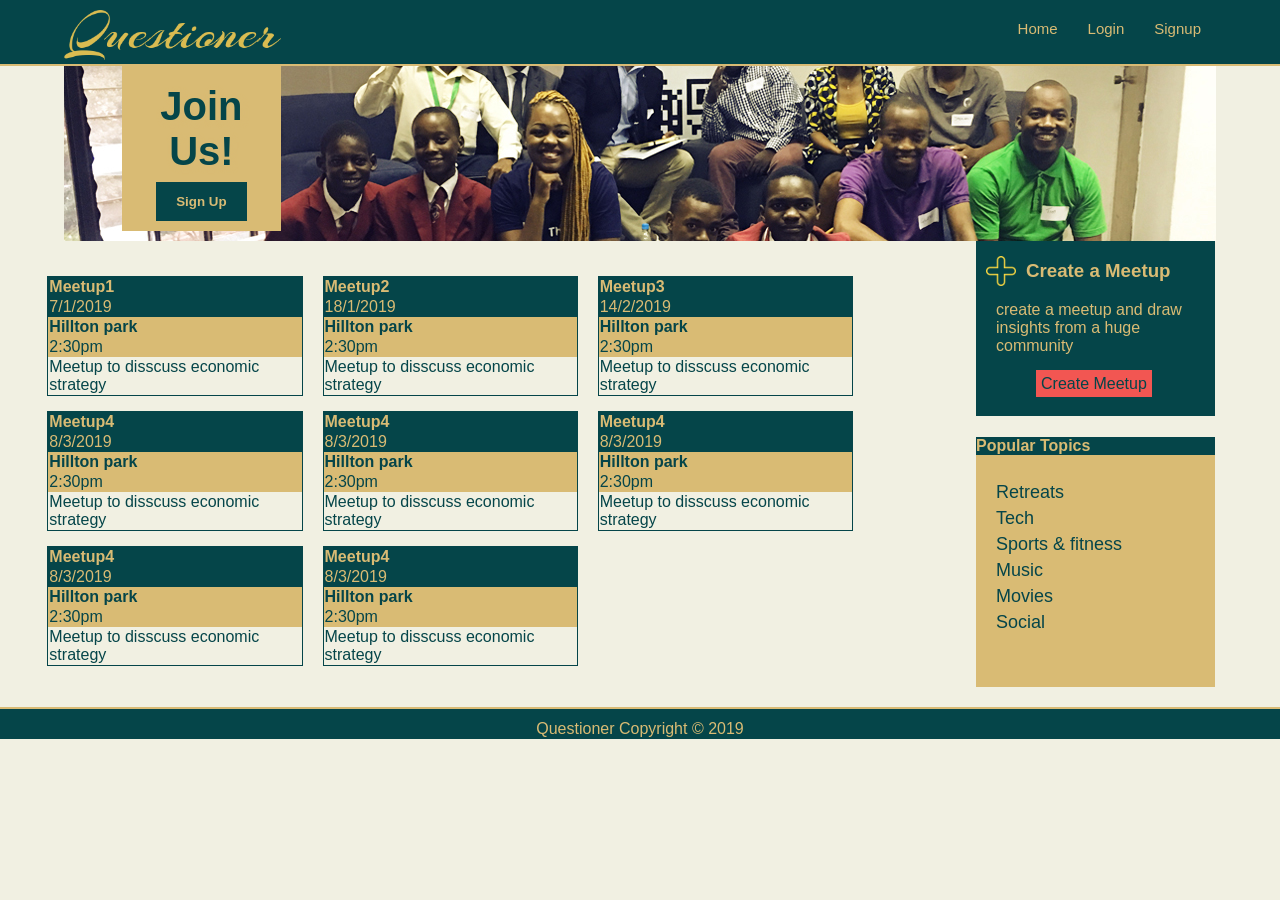
<file: UI/index.html>
<!DOCTYPE html>
<html>

<head>
    <meta charset="utf-8" />
    <meta http-equiv="X-UA-Compatible" content="IE=edge">
    <title>Home</title>
    <meta name="viewport" content="width=device-width, initial-scale=1">
    <link rel="stylesheet" type="text/css" media="screen" href="./css/main.css" />
    <script src="./jscript/main.js"></script>
</head>

<body>
    <header>
        <div class="container">
            <div id="logo">
                <img src="./img/logo.png">
            </div>
            <nav>
                <ul>
                    <li><a href="index.html">home</a></li>
                    <li><a href="login.html">login</a></li>
                    <li><a href="signup.html">signup</a></li>
                </ul>
            </nav>
        </div>
    </header>

    <section id="showcase">
        <div class="container">
            <div id="head_btn">
                <h1>Join Us!</h1>
                <form action="signup.html">
                    <button type="submit">Sign Up</button>
                </form>
            </div>
        </div>
    </section>

    <section id="meetup">
        <div class="container">
            <div id="meetup_view">
                <a href="questions.html">
                    <div class="cards">
                        <div class="mhead">
                            <h4>Meetup1</h4>
                            <p>7/1/2019</p>
                        </div>
                        <div class="venue_time">
                            <h4>Hillton park</h4>
                            <p>2:30pm</p>
                        </div>
                        <div class="description">
                            <p>Meetup to disscuss economic strategy</p>
                        </div>
                    </div>
                </a>
                <a href="questions.html">
                    <div class="cards">
                        <div class="mhead">
                            <h4>Meetup2</h4>
                            <p>18/1/2019</p>
                        </div>
                        <div class="venue_time">
                            <h4>Hillton park</h4>
                            <p>2:30pm</p>
                        </div>
                        <div class="description">
                            <p>Meetup to disscuss economic strategy</p>
                        </div>
                    </div>
                </a>
                <a href="questions.html">
                    <div class="cards">
                        <div class="mhead">
                            <h4>Meetup3</h4>
                            <p>14/2/2019</p>
                        </div>
                        <div class="venue_time">
                            <h4>Hillton park</h4>
                            <p>2:30pm</p>
                        </div>
                        <div class="description">
                            <p>Meetup to disscuss economic strategy</p>
                        </div>
                    </div>
                </a>
                <a href="questions.html">
                    <div class="cards">
                        <div class="mhead">
                            <h4>Meetup4</h4>
                            <p>8/3/2019</p>
                        </div>
                        <div class="venue_time">
                            <h4>Hillton park</h4>
                            <p>2:30pm</p>
                        </div>
                        <div class="description">
                            <p>Meetup to disscuss economic strategy</p>
                        </div>
                    </div>
                </a>
                <a href="questions.html">
                    <div class="cards">
                        <div class="mhead">
                            <h4>Meetup4</h4>
                            <p>8/3/2019</p>
                        </div>
                        <div class="venue_time">
                            <h4>Hillton park</h4>
                            <p>2:30pm</p>
                        </div>
                        <div class="description">
                            <p>Meetup to disscuss economic strategy</p>
                        </div>
                    </div>
                </a>
                <a href="questions.html">
                    <div class="cards">
                        <div class="mhead">
                            <h4>Meetup4</h4>
                            <p>8/3/2019</p>
                        </div>
                        <div class="venue_time">
                            <h4>Hillton park</h4>
                            <p>2:30pm</p>
                        </div>
                        <div class="description">
                            <p>Meetup to disscuss economic strategy</p>
                        </div>
                    </div>
                </a>
                <a href="questions.html">
                    <div class="cards">
                        <div class="mhead">
                            <h4>Meetup4</h4>
                            <p>8/3/2019</p>
                        </div>
                        <div class="venue_time">
                            <h4>Hillton park</h4>
                            <p>2:30pm</p>
                        </div>
                        <div class="description">
                            <p>Meetup to disscuss economic strategy</p>
                        </div>
                    </div>
                </a>
                <a href="questions.html">
                    <div class="cards">
                        <div class="mhead">
                            <h4>Meetup4</h4>
                            <p>8/3/2019</p>
                        </div>
                        <div class="venue_time">
                            <h4>Hillton park</h4>
                            <p>2:30pm</p>
                        </div>
                        <div class="description">
                            <p>Meetup to disscuss economic strategy</p>
                        </div>
                    </div>
                </a>
            </div>
        </div>
    </section>

    <section id="categories">
        <div class="container">
            <div id="addmeet">
                <img src="./img/add.png">
                <h3>Create a Meetup</h3>
                <p>create a meetup and draw insights from a huge community</p>
                <a href="admisignin.html">Create Meetup </a>
            </div>
            <div id="ctgry">
                <h4>Popular Topics</h4>
                <ul>
                    <li><a href="">Retreats</a></li>
                    <li><a href="">Tech</a></li>
                    <li><a href="">Sports & fitness</a></li>
                    <li><a href="">Music</a></li>
                    <li><a href="">Movies</a></li>
                    <li><a href="">Social</a></li>
                </ul>
            </div>
        </div>
    </section>

    <div id="footer">
        <div class="container">
            <p>Questioner Copyright &copy; 2019</p>
        </div>
    </div>

</body>

</html>
</file>
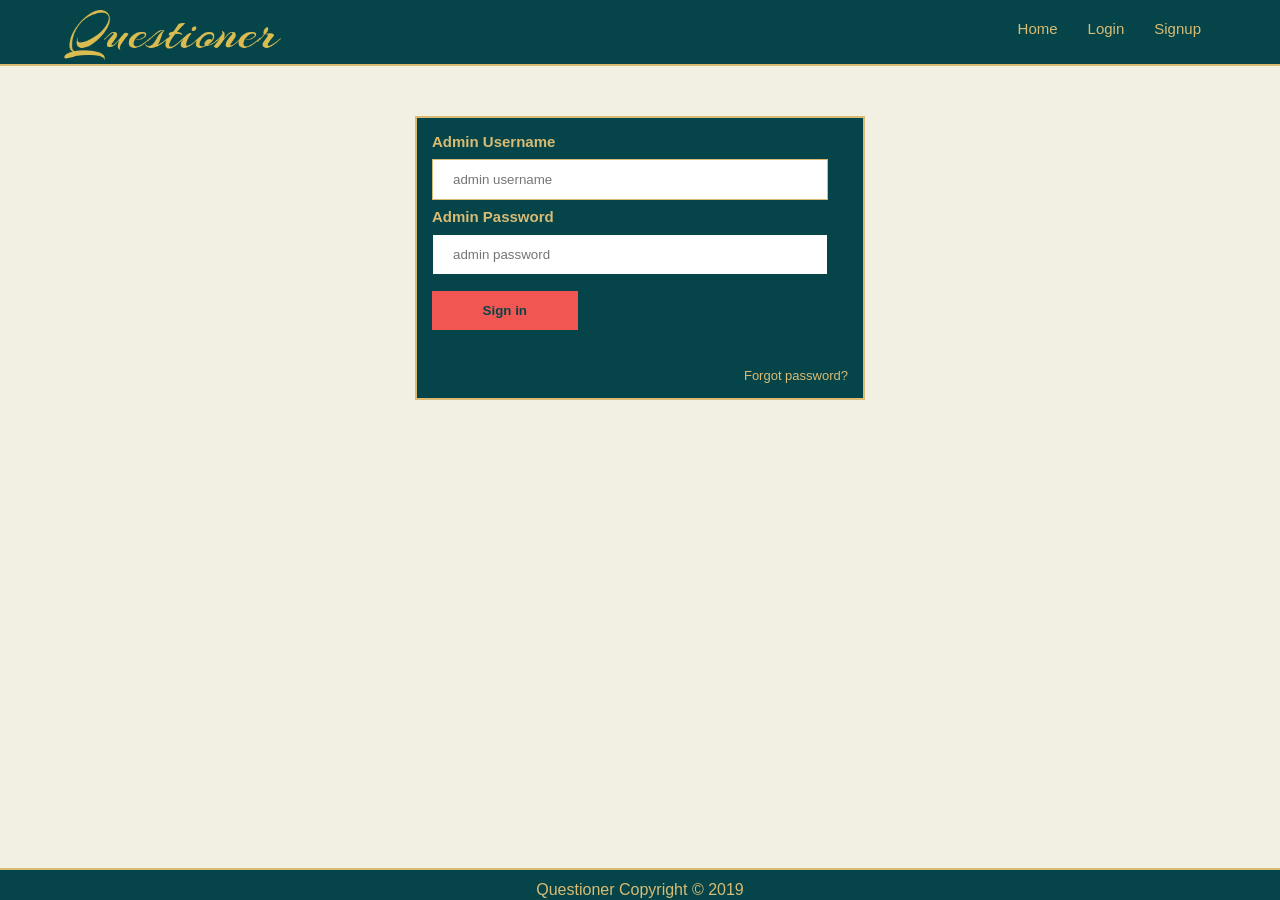
<file: UI/admisignin.html>
<!DOCTYPE html>
<html>

<head>
    <meta charset="utf-8" />
    <meta http-equiv="X-UA-Compatible" content="IE=edge">
    <title>Admin Sign in</title>
    <meta name="viewport" content="width=device-width, initial-scale=1">
    <link rel="stylesheet" type="text/css" media="screen" href="./css/main.css" />
    <script src="./jscript/main.js"></script>
</head>

<body>
    <header>
        <div class="container">
            <div id="logo">
                <img src="./img/logo.png">
            </div>
            <nav>
                <ul>
                    <li><a href="index.html">home</a></li>
                    <li><a href="login.html">login</a></li>
                    <li><a href="signup.html">signup</a></li>
                </ul>
            </nav>
        </div>
    </header>

    <section id="form-admin">
        <div class="container">
            <form>
                <label for="aname"><b>Admin Username</b></label>
                <input type="text" name="aname" placeholder="admin username">
                <label for="apswd"><b>Admin Password</b></label>
                <input type="password" name="apswd" placeholder="admin password">
                <button type="submit">Sign in</button>
                <div class="af_links">
                    <div id="forgot_pswd">
                        <a href="">Forgot password?</a>
                    </div>
                </div>
            </form>
        </div>
    </section>

    <footer>
        <div class="container">
            <p>Questioner Copyright &copy; 2019</p>
        </div>
    </footer>

</body>

</html>
</file>
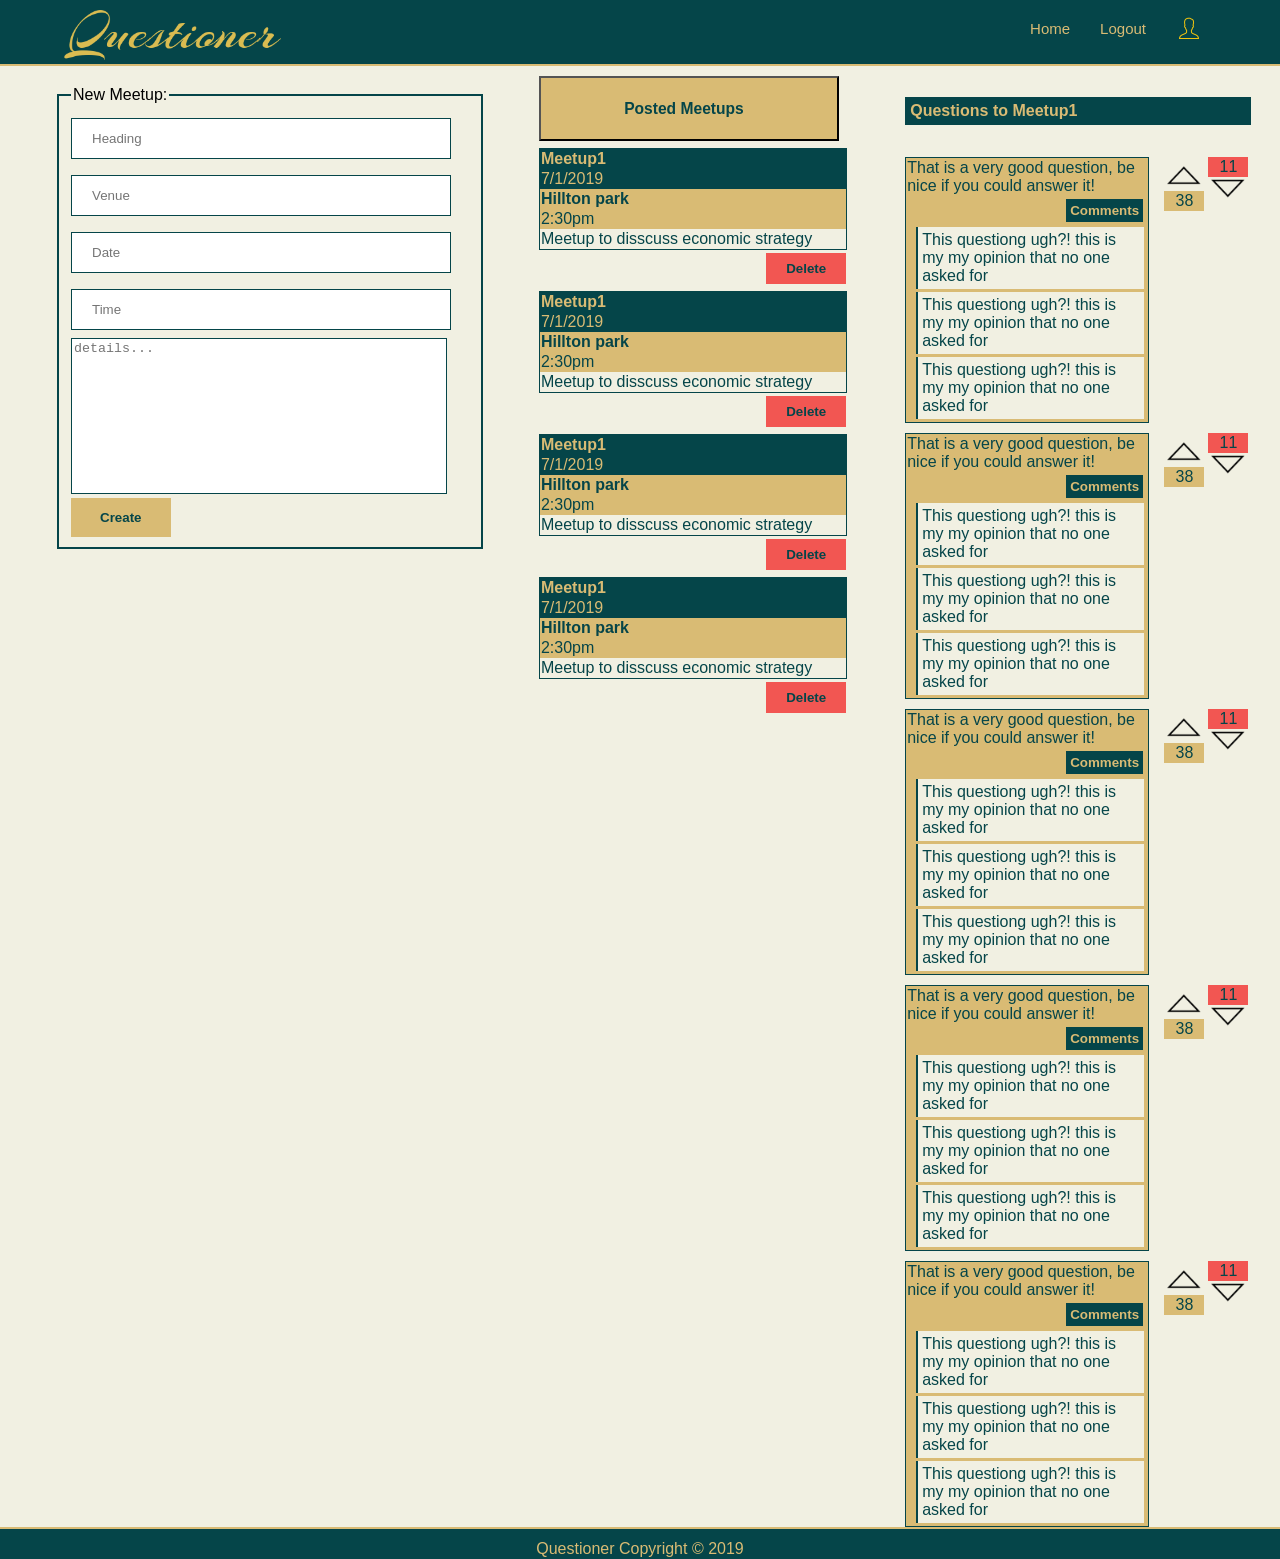
<file: UI/dashboard.html>
<!DOCTYPE html>
<html>

<head>
    <meta charset="utf-8" />
    <meta http-equiv="X-UA-Compatible" content="IE=edge">
    <title>Admin Page</title>
    <meta name="viewport" content="width=device-width, initial-scale=1">
    <link rel="stylesheet" type="text/css" media="screen" href="./css/main.css" />
    <script src="./jscript/main.js"></script>
</head>

<body>
    <header>
        <div class="container">
            <div id="logo">
                <img src="./img/logo.png">
            </div>
            <nav>
                <ul>
                    <li><a href="index.html">home</a></li>
                    <li><a href="login.html">logout</a></li>
                    <li><img src="./img/profile.png"></li>
                </ul>
            </nav>
        </div>
    </header>

    <section id="create">
        <div class="container">
            
            <form>
                <fieldset>
                    <legend>New Meetup:</legend>
                    <input type="text" name="heading" placeholder="Heading">
                    <input type="text" name="venue" placeholder="Venue">
                    <input type="text" name="date" placeholder="Date">
                    <input type="text" name="time" placeholder="Time">
                    <textarea placeholder="details..."></textarea>
                    <input type="button" value="Create">
                </fieldset>
            </form>
            
        </div>
    </section>
    <section id="Posted_Meetups">
        <div class="container">
            <div id="pmeet">
               <button onclick="pmeetup()"><h3>Posted Meetups</h3></button>
                    <div id="meets">
                    <div class="acards">
                            <div class="amhead">
                                <h4>Meetup1</h4>
                                <p>7/1/2019</p>
                            </div>
                            <div class="avenue_time">
                                <h4>Hillton park</h4>
                                <p>2:30pm</p>
                            </div>
                            <div class="adescription">
                                <p>Meetup to disscuss economic strategy</p>
                            </div>
                    </div>
                
                <input type="button" value="Delete">
                
                    <div class="acards">
                        <div class="amhead">
                            <h4>Meetup1</h4>
                            <p>7/1/2019</p>
                        </div>
                        <div class="avenue_time">
                            <h4>Hillton park</h4>
                            <p>2:30pm</p>
                        </div>
                        <div class="adescription">
                            <p>Meetup to disscuss economic strategy</p>
                        </div>
                    </div>
                
                <input type="button" value="Delete">
                
                    <div class="acards">
                        <div class="amhead">
                            <h4>Meetup1</h4>
                            <p>7/1/2019</p>
                        </div>
                        <div class="avenue_time">
                            <h4>Hillton park</h4>
                            <p>2:30pm</p>
                        </div>
                        <div class="adescription">
                            <p>Meetup to disscuss economic strategy</p>
                        </div>
                    </div>
                
                <input type="button" value="Delete">
                
                    <div class="acards">
                        <div class="amhead">
                            <h4>Meetup1</h4>
                            <p>7/1/2019</p>
                        </div>
                        <div class="avenue_time">
                            <h4>Hillton park</h4>
                            <p>2:30pm</p>
                        </div>
                        <div class="adescription">
                            <p>Meetup to disscuss economic strategy</p>
                        </div>
                    </div>
                
                <input type="button" value="Delete">
            </div>
        </div>
    </section>
    <section id="Posted_Q">
        <div class="container">
            <div id="pq">
                <h4>Questions to Meetup1</h4>
                <div class="qcards">
                    <p>That is a very good question, be nice if you could answer it!</p>
                    <div>
                        <form>
                            <input type="button" onclick="aquest()" value="Comments">
                        </form>
                        <div id="acomment-box">
                            <div id="comments">
                                <p>This questiong ugh?! this is my my opinion that no one asked for</p>
                                <p>This questiong ugh?! this is my my opinion that no one asked for</p>
                                <p>This questiong ugh?! this is my my opinion that no one asked for</p>
                            </div>
                        </div>
                    </div>
                </div>
                <div class="del">
                    <div class=votesup>
                        <img src="./img/up.png">
                        <p>38</p>
                    </div>
                    <div class=votesdown>
                        <p>11</p>
                        <img src="./img/down.png">
                    </div>
                </div>
                <div class="qcards">
                    <p>That is a very good question, be nice if you could answer it!</p>
                    <div>
                        <form>
                            <input type="button" onclick="aquest2()" value="Comments">
                        </form>
                        <div id="acomment-box2">
                            <div id="comments">
                                <p>This questiong ugh?! this is my my opinion that no one asked for</p>
                                <p>This questiong ugh?! this is my my opinion that no one asked for</p>
                                <p>This questiong ugh?! this is my my opinion that no one asked for</p>
                            </div>
                        </div>
                    </div>
                </div>
                <div class="del">
                    <div class=votesup>
                        <img src="./img/up.png">
                        <p>38</p>
                    </div>
                    <div class=votesdown>
                        <p>11</p>
                        <img src="./img/down.png">
                    </div>
                </div>
                <div class="qcards">
                    <p>That is a very good question, be nice if you could answer it!</p>
                    <div>
                        <form>
                            <input type="button" onclick="aquest3()" value="Comments">
                        </form>
                        <div id="acomment-box3">
                            <div id="comments">
                                <p>This questiong ugh?! this is my my opinion that no one asked for</p>
                                <p>This questiong ugh?! this is my my opinion that no one asked for</p>
                                <p>This questiong ugh?! this is my my opinion that no one asked for</p>
                            </div>
                        </div>
                    </div>
                </div>
                <div class="del">
                    <div class=votesup>
                        <img src="./img/up.png">
                        <p>38</p>
                    </div>
                    <div class=votesdown>
                        <p>11</p>
                        <img src="./img/down.png">
                    </div>
                </div>
                <div class="qcards">
                    <p>That is a very good question, be nice if you could answer it!</p>
                    <div>
                        <form>
                            <input type="button" onclick="aquest4()" value="Comments">
                        </form>
                        <div id="acomment-box4">
                            <div id="comments">
                                <p>This questiong ugh?! this is my my opinion that no one asked for</p>
                                <p>This questiong ugh?! this is my my opinion that no one asked for</p>
                                <p>This questiong ugh?! this is my my opinion that no one asked for</p>
                            </div>
                        </div>
                    </div>
                </div>
                <div class="del">
                    <div class=votesup>
                        <img src="./img/up.png">
                        <p>38</p>
                    </div>
                    <div class=votesdown>
                        <p>11</p>
                        <img src="./img/down.png">
                    </div>
                </div>
                <div class="qcards">
                    <p>That is a very good question, be nice if you could answer it!</p>
                    <div>
                        <form>
                            <input type="button" onclick="aquest5()" value="Comments">
                        </form>
                        <div id="acomment-box5">
                            <div id="comments">
                                <p>This questiong ugh?! this is my my opinion that no one asked for</p>
                                <p>This questiong ugh?! this is my my opinion that no one asked for</p>
                                <p>This questiong ugh?! this is my my opinion that no one asked for</p>
                            </div>
                        </div>
                    </div>
                </div>
                <div class="del">
                    <div class=votesup>
                        <img src="./img/up.png">
                        <p>38</p>
                    </div>
                    <div class=votesdown>
                        <p>11</p>
                        <img src="./img/down.png">
                    </div>
                </div>
            </div>
        </div>
    </section>

    <div id="footer">
        <div class="container">
            <p>Questioner Copyright &copy; 2019</p>
        </div>
    </div>

</body>

</html>
</file>
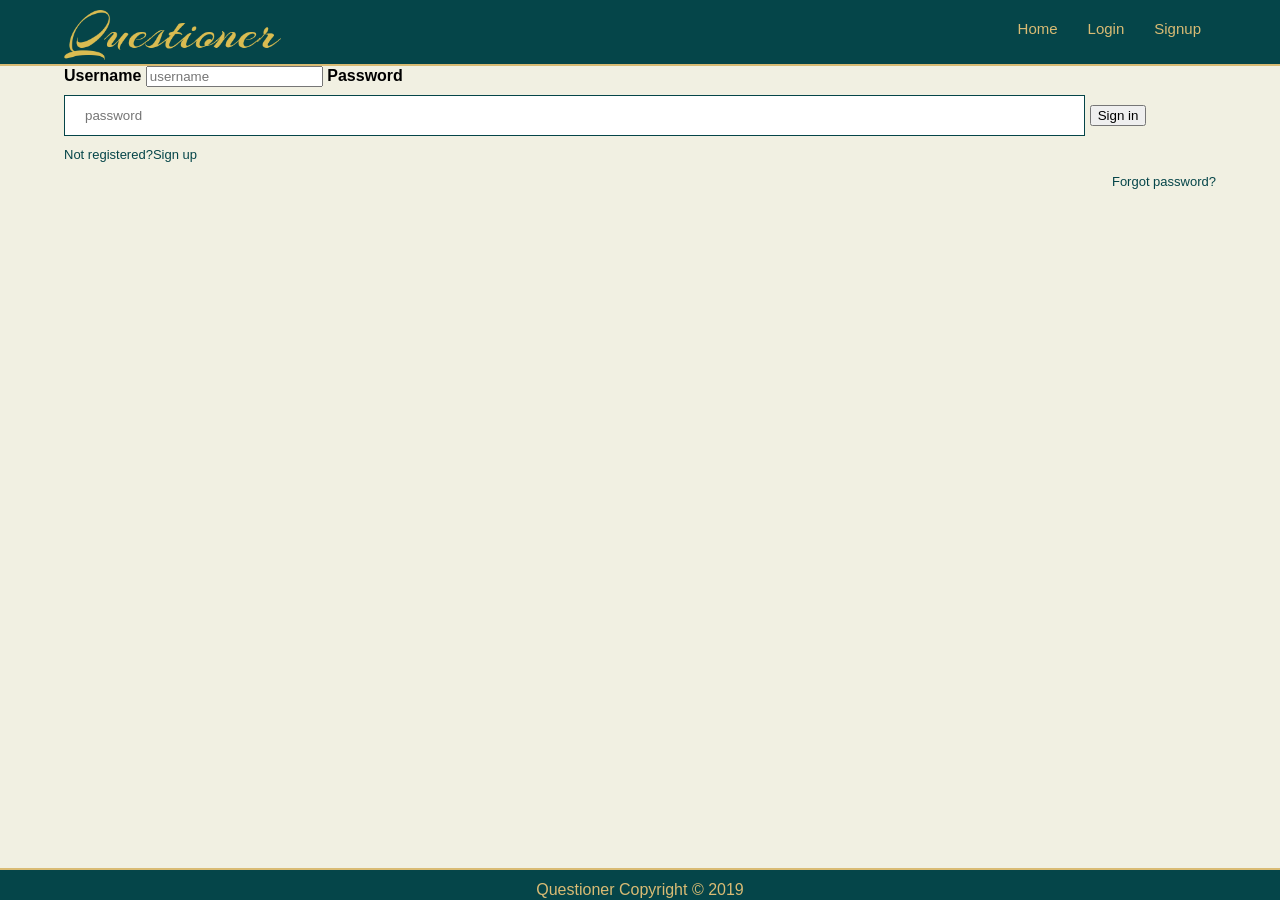
<file: UI/login.html>
<!DOCTYPE html>
<html>
<head>
    <meta charset="utf-8" />
    <meta http-equiv="X-UA-Compatible" content="IE=edge">
    <title>Sign in</title>
    <meta name="viewport" content="width=device-width, initial-scale=1">
    <link rel="stylesheet" type="text/css" media="screen" href="./css/main.css" />
    <script src="./jscript/main.js"></script>
</head>
<body>
    <header>
        <div class="container">
            <div id ="logo">
                <img src="./img/logo.png">
            </div>
            <nav>
                <ul>
                    <li><a href="index.html">home</a></li>
                    <li><a href="login.html">login</a></li>
                    <li><a href="signup.html">signup</a></li>
                </ul>
            </nav>
        </div>
    </header>

    <section id="login_form">
        <div class="container">
            <form>
                <label for="uname"><b>Username</b></label>
                <input type="text" name="uname" placeholder="username">
                <label for="pswd"><b>Password</b></label>
                <input type="password" name="pswd" placeholder="password">
                <button type="submit">Sign in</button>
                <div class="f_links">
                    <div id="not_registered">
                    <a href="signup.html">Not registered?Sign up</a>
                    </div>
                    <div id="forgot_pswd">
                    <a href="">Forgot password?</a>
                    </div>
                </div>
            </form>
        </div>
    </section>

    <footer>
        <div class="container">
        <p>Questioner Copyright &copy; 2019</p>
        </div>
    </footer>
    
</body>
</html>
</file>
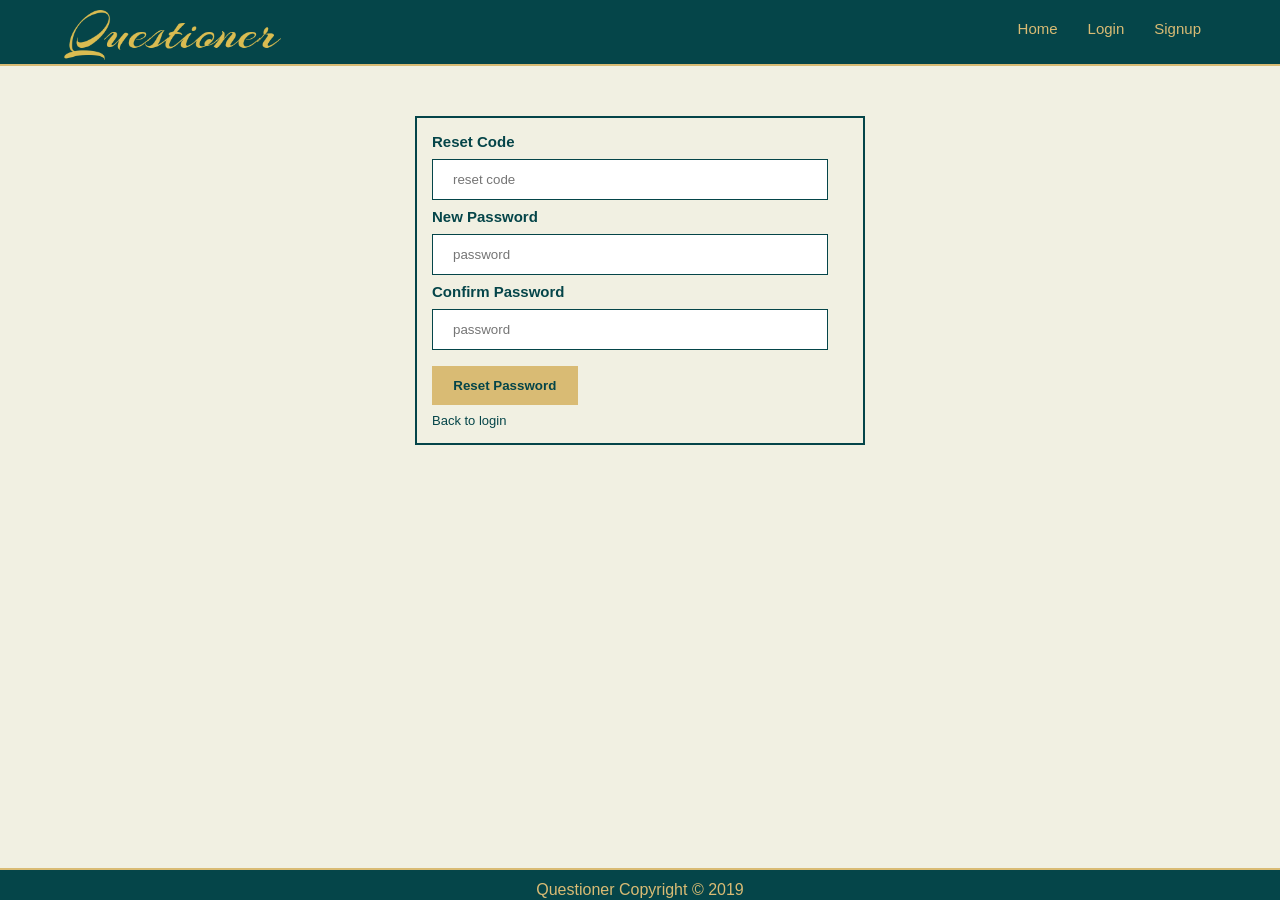
<file: UI/newpassword.html>
<!DOCTYPE html>
<html>

<head>
    <meta charset="utf-8" />
    <meta http-equiv="X-UA-Compatible" content="IE=edge">
    <title>New Password</title>
    <meta name="viewport" content="width=device-width, initial-scale=1">
    <link rel="stylesheet" type="text/css" media="screen" href="./css/main.css" />
    <script src="./jscript/main.js"></script>
</head>

<body>
    <header>
        <div class="container">
            <div id="logo">
                <img src="./img/logo.png">
            </div>
            <nav>
                <ul>
                    <li><a href="index.html">home</a></li>
                    <li><a href="login.html">login</a></li>
                    <li><a href="signup.html">signup</a></li>
                </ul>
            </nav>
        </div>
    </header>

    <section id="form">
        <div class="container">
            <form>
                <label for="rcode"><b>Reset Code</b></label>
                <input type="password" name="rcode" placeholder="reset code">
                <label for="npswd"><b>New Password</b></label>
                <input type="password" name="npswd" placeholder="password">
                <label for="rpswd"><b>Confirm Password</b></label>
                <input type="password" name="rpswd" placeholder="password">
                <button type="submit">Reset Password</button>
                <div class="f_links">
                    <div id="back to login">
                        <a href="login.html">Back to login</a>
                    </div>
                </div>
            </form>
        </div>
    </section>

    <footer>
        <div class="container">
            <p>Questioner Copyright &copy; 2019</p>
        </div>
    </footer>

</body>

</html>
</file>
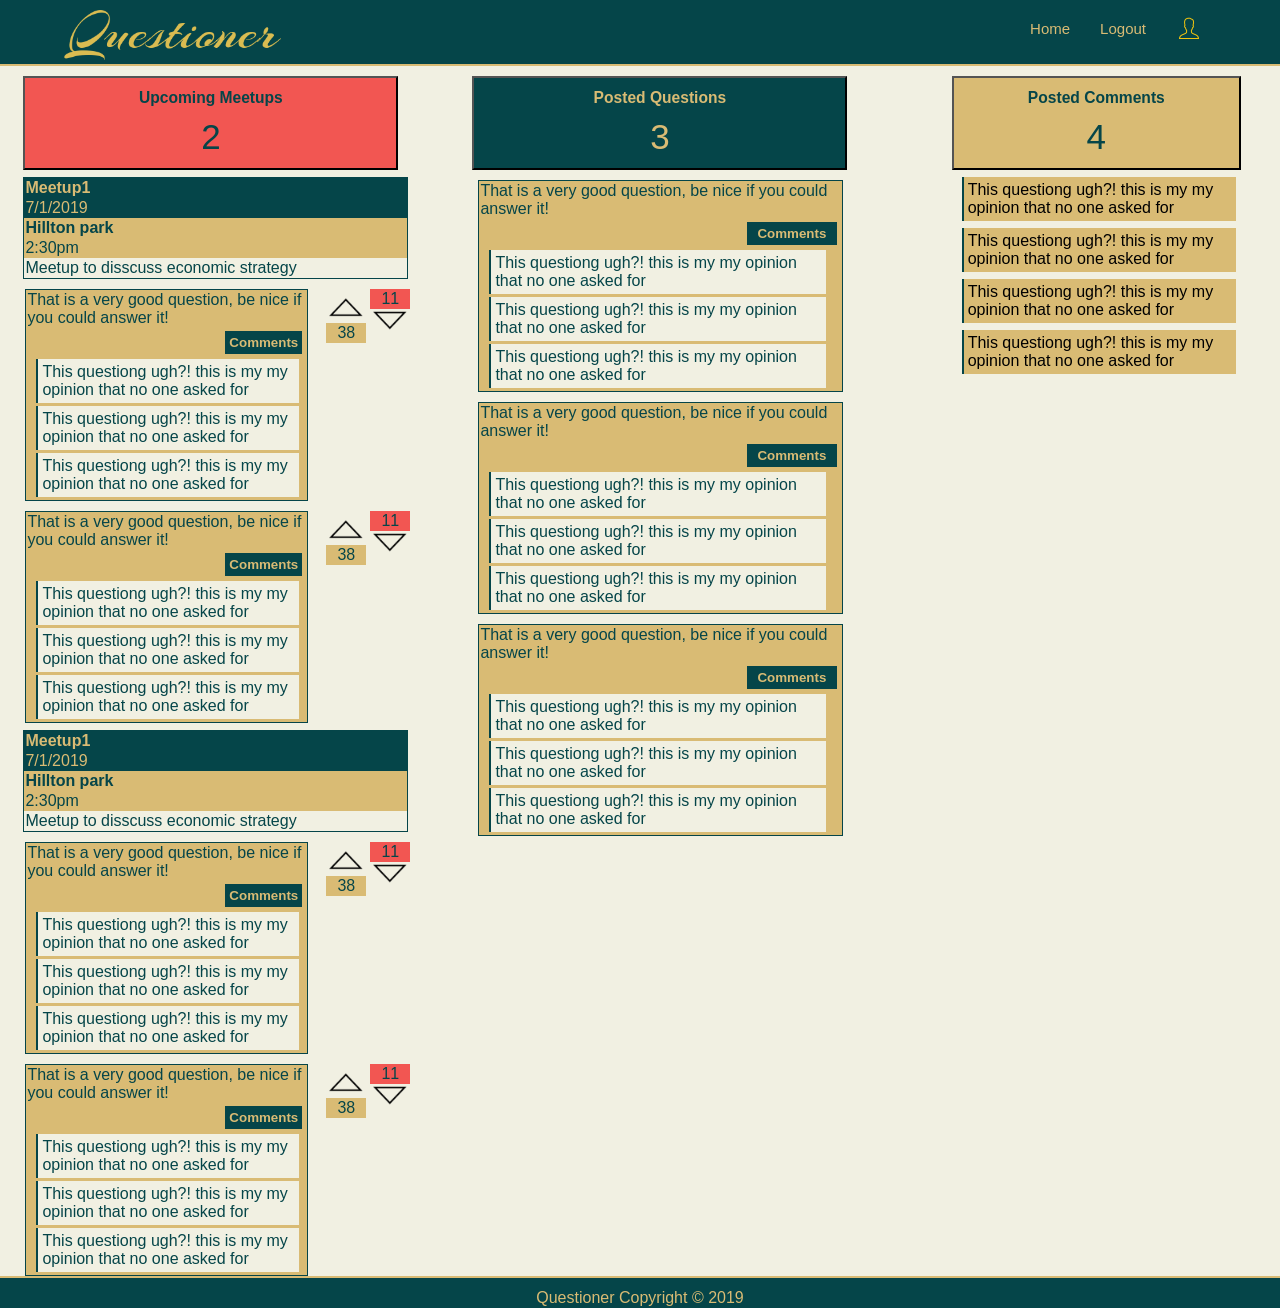
<file: UI/profile.html>
<!DOCTYPE html>
<html>

<head>
    <meta charset="utf-8" />
    <meta http-equiv="X-UA-Compatible" content="IE=edge">
    <title>Profile</title>
    <meta name="viewport" content="width=device-width, initial-scale=1">
    <link rel="stylesheet" type="text/css" media="screen" href="./css/main.css" />
    <script src="./jscript/main.js"></script>
</head>

<body>
    <header>
        <div class="container">
            <div id="logo">
                <img src="./img/logo.png">
            </div>
            <nav>
                <ul>
                    <li><a href="index.html">home</a></li>
                    <li><a href="login.html">logout</a></li>
                    <li><img src="./img/profile.png"></li>
                </ul>
            </nav>
        </div>
    </header>
    
    <section id="Upcoming_Meetups">
        <div class="container">
            <div id="umeet">
                <button type="button" onclick="upcoming()"><h3>Upcoming Meetups</h3><span>2</span></button>
                <div id="upcoming">
                    <a href="questions.html" >
                        <div class="acards">
                            <div class="amhead">
                                <h4>Meetup1</h4>
                                <p>7/1/2019</p>
                            </div>
                            <div class="avenue_time">
                                <h4>Hillton park</h4>
                                <p>2:30pm</p>
                            </div>
                            <div class="adescription">
                                <p>Meetup to disscuss economic strategy</p>
                            </div>
                        </div>
                    </a>
                    <div id="feed">
                        <div class="qcards">
                            <p>That is a very good question, be nice if you could answer it!</p>
                            <div>
                                <form>
                                    <input type="button" onclick="upmeet()" value="Comments">
                                </form>
                                <div id="ucomment-box">
                                    <div id="comments">
                                        <p>This questiong ugh?! this is my my opinion that no one asked for</p>
                                        <p>This questiong ugh?! this is my my opinion that no one asked for</p>
                                        <p>This questiong ugh?! this is my my opinion that no one asked for</p>
                                    </div>
                                </div>
                            </div>
                        </div>
                        <div class="del">
                            <div class=votesup>
                                <img src="./img/up.png">
                                <p>38</p>
                            </div>
                            <div class=votesdown>
                                <p>11</p>
                                <img src="./img/down.png">
                            </div>
                        </div>
                        <div class="qcards">
                            <p>That is a very good question, be nice if you could answer it!</p>
                            <div>
                                <form>
                                    <input type="button" onclick="upmeet2()" value="Comments">
                                </form>
                                <div id="ucomment-box2">
                                    <div id="comments">
                                        <p>This questiong ugh?! this is my my opinion that no one asked for</p>
                                        <p>This questiong ugh?! this is my my opinion that no one asked for</p>
                                        <p>This questiong ugh?! this is my my opinion that no one asked for</p>
                                    </div>
                                </div>
                            </div>
                        </div>
                        <div class="del">
                            <div class=votesup>
                                <img src="./img/up.png">
                                <p>38</p>
                            </div>
                            <div class=votesdown>
                                <p>11</p>
                                <img src="./img/down.png">
                            </div>
                        </div>
                    </div>
                    <a href="questions.html">
                        <div class="acards">
                            <div class="amhead">
                                <h4>Meetup1</h4>
                                <p>7/1/2019</p>
                            </div>
                            <div class="avenue_time">
                                <h4>Hillton park</h4>
                                <p>2:30pm</p>
                            </div>
                            <div class="adescription">
                                <p>Meetup to disscuss economic strategy</p>
                            </div>
                        </div>
                    </a>
                    <div id="feed">
                        <div class="qcards">
                            <p>That is a very good question, be nice if you could answer it!</p>
                            <div>
                                <form>
                                    <input type="button" onclick="upmeet3()" value="Comments">
                                </form>
                                <div id="ucomment-box3">
                                    <div id="comments">
                                        <p>This questiong ugh?! this is my my opinion that no one asked for</p>
                                        <p>This questiong ugh?! this is my my opinion that no one asked for</p>
                                        <p>This questiong ugh?! this is my my opinion that no one asked for</p>
                                    </div>
                                </div>
                            </div>
                        </div>
                        <div class="del">
                            <div class=votesup>
                                <img src="./img/up.png">
                                <p>38</p>
                            </div>
                            <div class=votesdown>
                                <p>11</p>
                                <img src="./img/down.png">
                            </div>
                        </div>
                        <div class="qcards">
                            <p>That is a very good question, be nice if you could answer it!</p>
                            <div>
                                <form>
                                    <input type="button" onclick="upmeet4()" value="Comments">
                                </form>
                                <div id="ucomment-box4">
                                    <div id="comments">
                                        <p>This questiong ugh?! this is my my opinion that no one asked for</p>
                                        <p>This questiong ugh?! this is my my opinion that no one asked for</p>
                                        <p>This questiong ugh?! this is my my opinion that no one asked for</p>
                                    </div>
                                </div>
                            </div>
                        </div>
                        <div class="del">
                            <div class=votesup>
                                <img src="./img/up.png">
                                <p>38</p>
                            </div>
                            <div class=votesdown>
                                <p>11</p>
                                <img src="./img/down.png">
                            </div>
                        </div>
                    </div>
                </div>
            </div>
        </div>
    </section>

    <section id="Posted_Questions">
        <div class="container">
            <div id="qpost">
                <button type="button" onclick="post_questions()">
                    <h3>Posted Questions</h3><span>3</span>
                </button>
                <div id="postyq">
                    
                        <div class="qcards">
                            <p>That is a very good question, be nice if you could answer it!</p>
                            <div>
                                <form>
                                    <input type="button" onclick="qposted()" value="Comments">
                                </form>
                                <div id="qpcomment-box">
                                    <div id="comments">
                                        <p>This questiong ugh?! this is my my opinion that no one asked for</p>
                                        <p>This questiong ugh?! this is my my opinion that no one asked for</p>
                                        <p>This questiong ugh?! this is my my opinion that no one asked for</p>
                                    </div>
                                </div>
                            </div>
                        </div>
                        <div class="qcards">
                            <p>That is a very good question, be nice if you could answer it!</p>
                            <div>
                                <form>
                                    <input type="button" onclick="qposted2()" value="Comments">
                                </form>
                                <div id="qpcomment-box2">
                                    <div id="comments">
                                        <p>This questiong ugh?! this is my my opinion that no one asked for</p>
                                        <p>This questiong ugh?! this is my my opinion that no one asked for</p>
                                        <p>This questiong ugh?! this is my my opinion that no one asked for</p>
                                    </div>
                                </div>
                            </div>
                        </div>
                    
                    
                        <div class="qcards">
                            <p>That is a very good question, be nice if you could answer it!</p>
                            <div>
                                <form>
                                    <input type="button" onclick="qposted3()" value="Comments">
                                </form>
                                <div id="qpcomment-box3">
                                    <div id="comments">
                                        <p>This questiong ugh?! this is my my opinion that no one asked for</p>
                                        <p>This questiong ugh?! this is my my opinion that no one asked for</p>
                                        <p>This questiong ugh?! this is my my opinion that no one asked for</p>
                                    </div>
                                </div>
                            </div>
                        </div>
                    
                </div>
            </div>
        </div>
    </section>

    <section id="Posted_Comments">
        <div class="container">
            <div id="cpost">
                <button type="button" onclick="comments()">
                    <h3>Posted Comments</h3><span>4</span>
                </button>
                <div id="postyc">
                    <div id="comments">
                        <p>This questiong ugh?! this is my my opinion that no one asked for</p>
                        <p>This questiong ugh?! this is my my opinion that no one asked for</p>
                        <p>This questiong ugh?! this is my my opinion that no one asked for</p>
                        <p>This questiong ugh?! this is my my opinion that no one asked for</p>
                    </div>
                </div>
            </div>
        </div>
    </section>


    <div id="footer">
        <div class="container">
            <p>Questioner Copyright &copy; 2019</p>
        </div>
    </div>

</body>

</html>
</file>
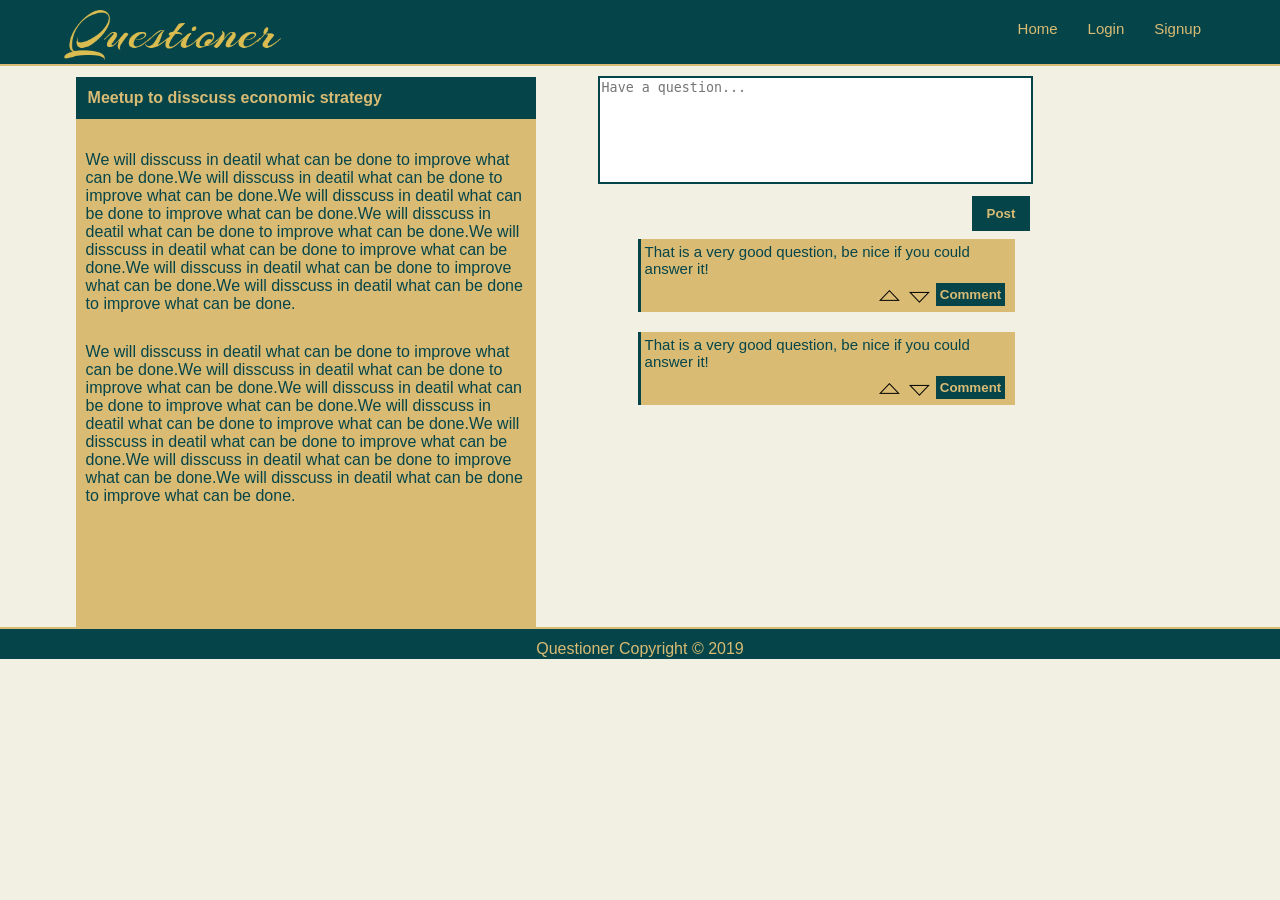
<file: UI/questions.html>
<!DOCTYPE html>
<html>

<head>
    <meta charset="utf-8" />
    <meta http-equiv="X-UA-Compatible" content="IE=edge">
    <title>Questions</title>
    <meta name="viewport" content="width=device-width, initial-scale=1">
    <link rel="stylesheet" type="text/css" media="screen" href="./css/main.css" />
    <script src="./jscript/main.js"></script>
</head>

<body>
    <header>
        <div class="container">
            <div id="logo">
                <img src="./img/logo.png">
            </div>
            <nav>
                <ul>
                    <li><a href="index.html">home</a></li>
                    <li><a href="login.html">login</a></li>
                    <li><a href="signup.html">signup</a></li>
                </ul>
            </nav>
        </div>
    </header>

    <section id="question">
        <div class="container">
            <div class="deatails">
                <h4>Meetup to disscuss economic strategy</h4>
                <p>We will disscuss in deatil what can be done to improve what can be done.We will disscuss in deatil what can be done to improve what can be done.We will disscuss in deatil what can be done to improve what can be done.We will disscuss in deatil what can be done to improve what can be done.We will disscuss in deatil what can be done to improve what can be done.We will disscuss in deatil what can be done to improve what can be done.We will disscuss in deatil what can be done to improve what can be done.</p>
                <p>We will disscuss in deatil what can be done to improve what can be done.We will disscuss in deatil what can be done
                    to improve what can be done.We will disscuss in deatil what can be done to improve what can be done.We will
                    disscuss in deatil what can be done to improve what can be done.We will disscuss in deatil what can be done to
                    improve what can be done.We will disscuss in deatil what can be done to improve what can be done.We will disscuss
                    in deatil what can be done to improve what can be done.</p>
            </div>
        </div>
    </section>
    <section id="post_questions">
        <div class="container">
            <div class="post_q">
                <form>
                    <textarea placeholder= "Have a question..." ></textarea>
                    <button type="submit">Post</button>
                </form>
            </div>
            <div class="posted">
                <p>That is a very good question, be nice if you could answer it!</p>
                <div>
                    <form>
                        <input type="image" id="up" src="./img/up.png">
                        <input type="image" id="down" src="./img/down.png">
                        <input type="button" onclick="quest()" value="Comment">
                    </form>
                    <div id="comment-box">
                        <textarea  placeholder="comment..."></textarea>
                        <input type="button" value="Post">
                        <div id="comments">
                            <p>This questiong ugh?! this is my my opinion that no one asked for</p>
                            <p>This questiong ugh?! this is my my opinion that no one asked for</p>
                            <p>This questiong ugh?! this is my my opinion that no one asked for</p>
                        </div>
                    </div>
                </div>
            </div>
            <div class="posted">
                <p>That is a very good question, be nice if you could answer it!</p>
                <div>
                    <form>
                        <input type="image" src="./img/up.png">
                        <input type="image" src="./img/down.png">
                        <input type="button" onclick="quest2()" value="Comment">
                    </form>
                    <div id="comment-box2">
                        <textarea placeholder="comment..."></textarea>
                        <input type="button" value="Post">
                        <div id="comments">
                            <p>This questiong ugh?! this is my my opinion that no one asked for</p>
                            <p>This questiong ugh?! this is my my opinion that no one asked for</p>
                            <p>This questiong ugh?! this is my my opinion that no one asked for</p>
                        </div>
                    </div>
                </div>
            </div>
        </div>
    </section>

    <div id="footer">
        <div class="container">
            <p>Questioner Copyright &copy; 2019</p>
        </div>
    </div>

</body>

</html>
</file>
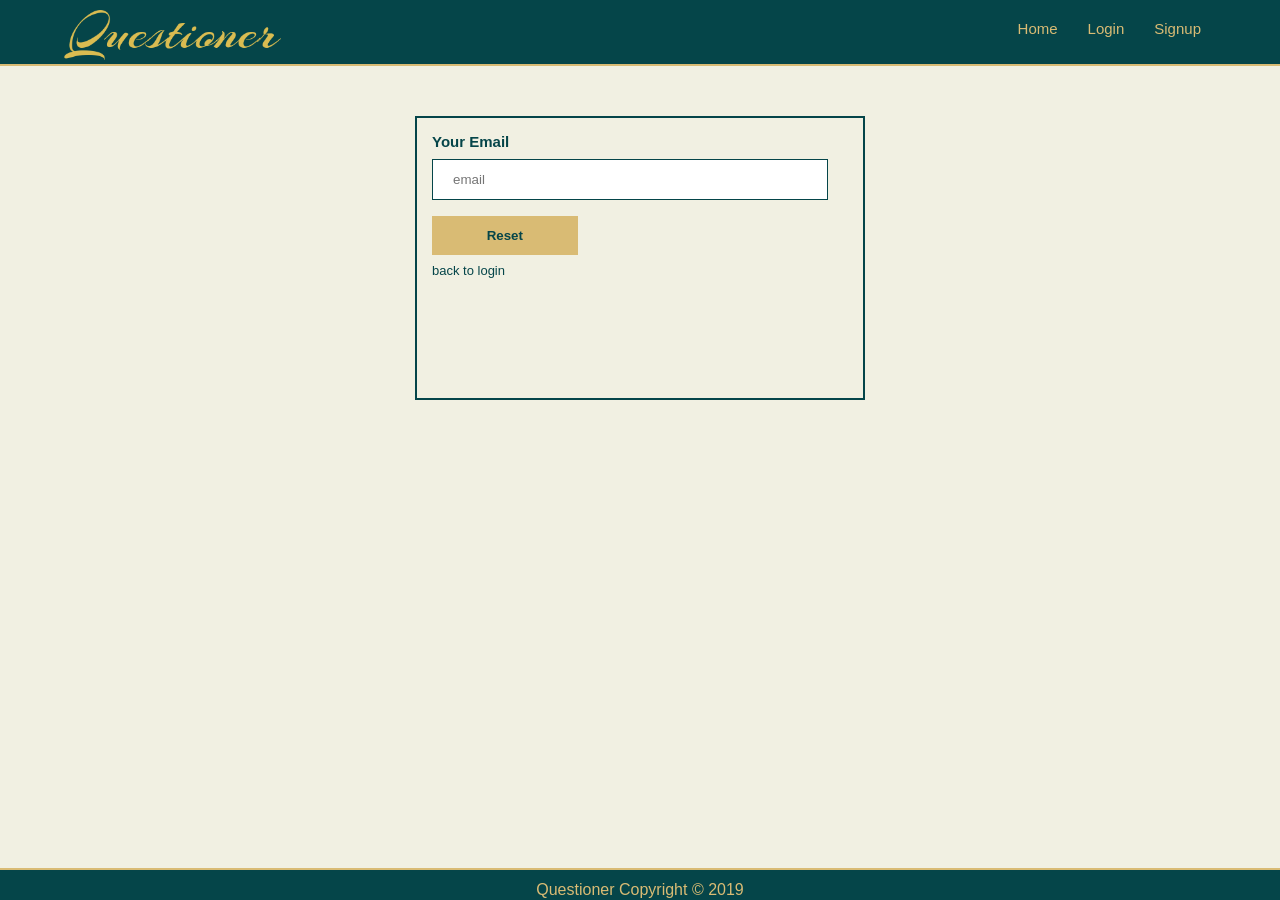
<file: UI/reset.html>
<!DOCTYPE html>
<html>

<head>
    <meta charset="utf-8" />
    <meta http-equiv="X-UA-Compatible" content="IE=edge">
    <title>Reset Password</title>
    <meta name="viewport" content="width=device-width, initial-scale=1">
    <link rel="stylesheet" type="text/css" media="screen" href="./css/main.css" />
    <script src="./jscript/main.js"></script>
</head>

<body>
    <header>
        <div class="container">
            <div id="logo">
                <img src="./img/logo.png">
            </div>
            <nav>
                <ul>
                    <li><a href="index.html">home</a></li>
                    <li><a href="login.html">login</a></li>
                    <li><a href="signup.html">signup</a></li>
                </ul>
            </nav>
        </div>
    </header>

    <section id="form">
        <div class="container">
            <form action="newpassword.html">
                <label for="remail"><b>Your Email</b></label>
                <input type="email" name="remail" placeholder="email">
                <button type="submit">Reset</button>
                <div class="f_links">
                    <div id="back to login">
                        <a href="login.html">back to login</a>
                    </div>
                </div>
            </form>
        </div>
    </section>

    <footer>
        <div class="container">
            <p>Questioner Copyright &copy; 2019</p>
        </div>
    </footer>

</body>

</html>
</file>
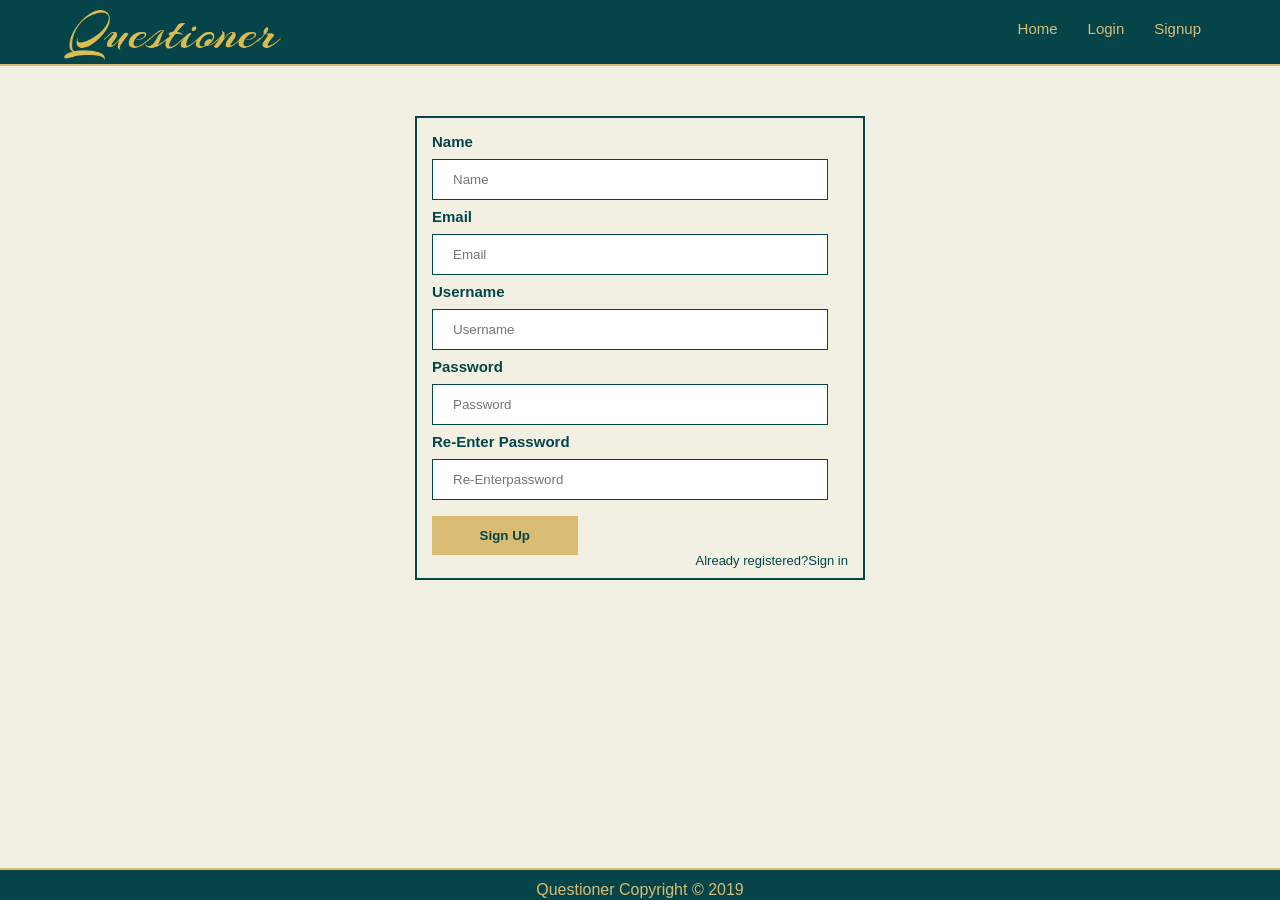
<file: UI/signup.html>
<!DOCTYPE html>
<html>

<head>
    <meta charset="utf-8" />
    <meta http-equiv="X-UA-Compatible" content="IE=edge">
    <title>Sign Up</title>
    <meta name="viewport" content="width=device-width, initial-scale=1">
    <link rel="stylesheet" type="text/css" media="screen" href="./css/main.css" />
    <script src="./jscript/main.js"></script>
</head>

<body>
    <header>
        <div class="container">
            <div id="logo">
                <img src="./img/logo.png">
            </div>
            <nav>
                <ul>
                    <li><a href="index.html">home</a></li>
                    <li><a href="login.html">login</a></li>
                    <li><a href="signup.html">signup</a></li>
                </ul>
            </nav>
        </div>
    </header>

    <section id="form">
        <div class="container">
            <form>
                <label for="name"><b>Name</b></label>
                <input type="text" name="name" placeholder="Name">
                <label for="email"><b>Email</b></label>
                <input type="email" name="email" placeholder="Email">
                <label for="uname"><b>Username</b></label>
                <input type="text" name="uname" placeholder="Username">
                <label for="pswd"><b>Password</b></label>
                <input type="password" name="pswd" placeholder="Password">
                <label for="rpswd"><b>Re-Enter Password</b></label>
                <input type="password" name="rpswd" placeholder="Re-Enterpassword">
                <button type="submit">Sign Up</button>
                <div class="f_links">
                    <div id="already_registered">
                        <a href="login.html">Already registered?Sign in</a>
                    </div>
                </div>
            </form>
        </div>
    </section>

    <footer>
        <div class="container">
            <p>Questioner Copyright &copy; 2019</p>
        </div>
    </footer>

</body>

</html>
</file>
<file: UI/css/main.css>
body{
    font-family: Arial, Helvetica, sans-serif;
    padding:0;
    margin: 0;
    background-color: #F1F0E2;
}

.container{
    width: 90%;
    margin:auto;
    overflow: hidden;
}

ul{
    padding: 0;
    margin: 0;
}

header{
    background-color: #054549;
    color:#D9BB74;
    padding-top:10px;
    min-height: 50px;
    border-bottom:2px solid#D9BB74;
}

footer{
    background-color: #054549;
    text-align:center;
    color:#D9BB74;
    width: 100%;
    position: fixed;
    bottom: 0;
    padding-top:10px;
    margin-top:10px;
    border-top:2px solid#D9BB74;
}
#footer{
    clear: both;
    background-color: #054549;
    text-align:center;
    color:#D9BB74;
    width: 100%;
    height: 10px;
    padding-top:10px;
    padding-bottom:10px;
    border-top:2px solid#D9BB74;
}


header a {
    color: #D9BB74;
    text-decoration: none;
    text-transform: capitalize;
    font-size: 15px;
}

header a:hover {
    color: #F25652;
}

header li{
    float: left;
    display: inline;
    padding: 0 15px 0 15px; 
}

header #logo{
    float: left;
}

header #logo img{
    margin:0;
    height:50px;

}

header nav {
    float: right;
    margin-top:10px;
}
header nav img{
    height:25px;
    margin-top: -4px;
}

#form{
    min-height:400px;
    max-width: 500px;
    margin:auto;
    margin-top:50px;
}
#create{
    min-height:400px;
    max-width: 500px;
    margin-left:20px;
    margin-top:10px;
    float: left;
}
#Posted_Meetups{
    min-height:400px;
    max-width: 28%;
    margin-left:1px;
    margin-top:10px;
    float: left;
}
#Upcoming_Meetups{
    min-height:400px;
    width: 35%;
    margin-left:1px;
    margin-top:10px;
    float: left;
}
#Posted_Questions{
    min-height:400px;
    width: 35%;
    margin-left:1px;
    margin-top:10px;
    float: left;
}
#Posted_Comments{
    min-height:400px;
    width: 27%;
    margin-left:1px;
    margin-top:10px;
    float: right;
}
#Posted_Q{
    min-height:400px;
    max-width: 30%;
    margin-right:10px;
    margin-top:10px;
    float: right;
}
#pmeet,#umeet,#qpost{
    width: 99%;
    min-height:300px;
    margin-top: 20px;
    display: inline;
}
#pq h4{
    color: #D9BB74;
    background-color: #054549;
    padding:5px;
}
#pmeet h3{
    color: #054549;
    padding:5px;
    width: 93%;
}
#umeet button{
    background: #F25652;
    min-width: 93%;
}
#pmeet button{
    background: #D9BB74;
    min-width: 93%;
}
#qpost button{
    background: #054549;
    min-width: 93%;
}
#cpost button{
    background: #D9BB74;
    min-width: 93%;
}
#umeet h3,span{
    color: #054549;
    padding:10px;
    margin: 0;
    display: block;
    text-align: center;
}
#qpost h3,span{
    color: #D9BB74;
    padding:10px;
    margin: 0;
    display: block;
    text-align: center;
}
#cpost h3,span{
    color: #054549;
    padding:10px;
    margin: 0;
    display: block;
    text-align: center;
}
#umeet span{
    color: #054549;
    font-size: 35px;
    padding-top: 0;
}
#qpost span{
    color: #D9BB74;
    font-size: 35px;
    padding-top: 0;
}
#cpost span{
    font-size: 35px;
    padding-top: 0;
}
#feed{
    margin-left: 2px;
}
#postyq .qcards{
    margin-left: 6px;
    width:90%;
}
#postyc #comments p{
    border-left: 2px solid #054549;
    background-color: #D9BB74;
    padding: 4px;
    margin-left: 10px;
    margin-top: 7px;
    margin-bottom: 7px;
    width: 85%;
}
#pmeet input[type=button]{
    min-width: 25%;
    display: inline;
    background-color:#F25652;
    color:#054549;
    font-weight: bold;
    padding: 8px 8px;
    margin-right: 15px;
    margin-top:3px;
    border: none;
    cursor: pointer;
    float: right;
}
.acards{
    width:95%;
    border:1px solid #054549;
    margin-right:10px;
    margin-top: 7px;
    float: left;
    box-align: center;
}
.qcards{
    width:70%;
    border:1px solid #054549;
    background-color:#D9BB74;
    color: #054549;
    margin-right:10px;
    margin-top: 10px;
    float: left;
    box-align: center;
}
.qcards input[type=button]{
    min-width: 25%;
    display: inline;
    background-color:#054549;
    color:#D9BB74;
    font-weight: bold;
    padding: 4px 4px;
    margin-right: 5px;
    margin-top:3px;
    margin-bottom: 5px;
    border: none;
    cursor: pointer;
    float: right;
}
.qcards #comments{
    clear: both;
}
.del{
    display: inline-block;
    width:25%;
    padding: 0;
    margin-top: 10px;
    float: right;
}
.votesup{
    float: left;
    margin-right: 4px;
}
.votesup img{
    height:40px;
    margin-bottom:-10px;
}
.votesup p{
    text-align: center;
    background-color: #D9BB74;
    color: #054549;
}
.votesdown{
    float: left;
     
}
.votesdown img{
    height:40px;
    margin-top:-10px;
    color: #054549;
}
.votesdown p{
    text-align: center;
    background-color: #F25652;
    color: #054549;;
}
.amhead{
    background-color: #054549;
    color: #D9BB74;
}
.amhead h4,p{
    margin: 0;
    padding:1px;
}
.avenue_time{
    background-color: #D9BB74;
    color: #054549;
}
.avenue_time h4,p{
    margin: 0;
    padding:1px;
}
.adescription{
    color: #054549;
}
.mhead{
    background-color: #054549;
    color: #D9BB74;
}
.mhead h4,p{
    margin: 0;
    padding:1px;
}
.venue_time{
    background-color: #D9BB74;
    color: #054549;
}
.venue_time h4,p{
    margin: 0;
    padding:1px;
}
.description{
    color: #054549;
}
#form-admin{
    min-height:400px;
    max-width: 500px;
    margin:auto;
    margin-top:50px;
}

#form form{
    border: 2px solid #054549;
    min-height: 250px;
    padding:15px; 
}
#form-admin form{
    border: 2px solid #D9BB74;
    background-color: #054549;
    min-height: 250px;
    padding:15px; 
}
#create form{
    min-height: 250px;
    padding:10px; 
    overflow: hidden;
}

#form input[type=text], input[type=password], input[type=email]{
    min-width:85%;
    padding: 12px 20px;
    margin: 8px 0;
    display: inline;
    border: 1px solid #054549;
}
#form-admin input[type=text], input[type=password], input[type=email]{
    min-width:85%;
    padding: 12px 20px;
    margin: 8px 0;
    display: inline;
    border: 1px solid #D9BB74;
}
#create input[type=text], input[type=password], input[type=email]{
    min-width:85%;
    padding: 12px 20px;
    margin: 8px 0;
    display: inline;
    border: 1px solid #054549;
}
#create fieldset{
    border:2px solid #054549;
}
#create textarea{
    min-width:93%;
    height: 150px;
    resize:none;
    text-align: left;
    border: 1px solid #054549;
}
#create input[type=button]{
    min-width: 25%;
    display: inline;
    background-color:#D9BB74;
    color:#054549;
    font-weight: bolder;
    padding: 12px 20px;
    margin: 0;
    border: none;
    cursor: pointer;
}
#form button  {
    min-width: 35%;
    display: inline;
    background-color:#D9BB74;
    color:#054549;
    font-weight: bolder;
    padding: 12px 20px;
    margin: 8px 0;
    border: none;
    cursor: pointer;
   
}
#form-admin button  {
    min-width: 35%;
    display: inline;
    background-color:#F25652;
    color:#054549;
    font-weight: bolder;
    padding: 12px 20px;
    margin: 8px 0;
    border: none;
    cursor: pointer;
   
}
#create button  {
    min-width: 35%;
    display: inline;
    background-color:#D9BB74;
    color:#054549;
    font-weight: bolder;
    padding: 12px 20px;
    margin: 8px 0;
    border: none;
    cursor: pointer;
   
}
#form label{
    color:#054549;
    font-size: 15px;
}
#form-admin label{
    color:#D9BB74;
    font-size: 15px;
}

.f_links {
    font-size: 13px;
}
.f_links a{
    text-decoration: none;
    color:#054549;
}
.f_links a:hover{
    text-decoration: none;
    color:#F25652;
}
.af_links {
    font-size: 13px;
}
.af_links a{
    text-decoration: none;
    color:#D9BB74;
}
.af_links a:hover{
    text-decoration: none;
    color:#F25652;
}
#not_registered{
    margin-top:3px; 
    float: left;
}
#already_registered{
    float: right;
    margin-top: -10px;
}
#forgot_pswd{
    margin-top:30px; 
    float: right;
}

#showcase{
    width: 90%;
    min-height:175px;
    margin: auto;
    background:url(../img/showcase.jpg)0 -75px;
}
#head_btn{
    background-color: #D9BB74;
    max-width: 15%;
    padding: 2px;
    text-align: center;
}
#head_btn h1{
    margin:10% 0 0 0;
    padding: 0;
    font-size: 40px;
    font-weight: bolder;
    color: #054549;
    text-shadow: 2px 2px 6px #D9BB74;
    
}
#head_btn button  {
    min-width: 10%;
    display: inline;
    background-color:#054549;
    color:#D9BB74;
    font-weight: bolder;
    padding: 12px 20px;
    margin: 8px 0;
    border: none;
    cursor: pointer;
   
}
#meetup{
    float: left;
    width:74%;
    min-height: 350px;
    padding-bottom: 20px;
}

#meetup_view a{ 
    text-decoration: none;
}
#meetup_view{
    width: 99%;
    min-height:300px;
    margin-top: 20px;
}
.cards{
    width:30%;
    border:1px solid #054549;
    margin-right:20px;
    margin-top: 15px;
    float: left;
}

#categories{
    width: 25%;
    float: right;
    padding-bottom: 20px;
   
}
#addmeet{
    background-color: #054549;
    min-height:175px;
    width: 83%;
    
}
#addmeet img{
    margin-top: 15px;
    padding-right: 10px;
    padding-left: 10px;
    height:30px;
    float: left;
}
#addmeet h3,#addmeet p{
    color: #D9BB74;
    float: left;
}
#addmeet p{
    padding-left:20px;
    padding-bottom: 20px;
}
#addmeet a{
    text-decoration: none;
    color:#054549;
    background-color:#F25652;
    padding: 5px;
    margin-left:60px;
    margin-bottom: -20px;
}
#ctgry {
    background-color: #D9BB74;
    min-height:250px;
    width: 83%;
}
#ctgry h4{
    background-color: #054549;
    color: #D9BB74;
}
#ctgry li{
    margin-left: 10px;
    padding-left: 10px;
    padding-top: 5px;
    
}
#ctgry a{
    text-decoration: none;
    color: #054549;
    font-size: 18px;
}
#ctgry a:hover{
    text-decoration: none;
    color: #F25652;
}
#question{
    width:40%;
    margin-left:50px;
    min-height: 550px;
    float: left;
}
.deatails{
    background-color: #D9BB74;
    color: #054549;
    min-height: 550px;
    margin-top: -10px; 
}
.deatails h4{
   background-color: #054549;
   color: #D9BB74;
   padding:12px;
}
.deatails p{
    margin-top: 10px;
    padding: 10px;
}
#post_questions{
    width:40%;
    margin:0;
    min-height: 550px;
    float: left;
}
.post_q form{
    margin: 10px;
}
.post_q textarea{
    min-width:97%;
    height: 100px;
    resize:none;
    text-align: left;
    border: 2px solid #054549;
}
.post_q button{
    min-width: 10%;
    display: inline;
    background-color:#054549;
    color:#D9BB74;
    font-weight: bolder;
    padding: 10px 15px;
    margin: 8px 8px 8px 0;
    border: none;
    cursor: pointer;
    float: right;
}
.posted{
    clear: both;
    margin-left: 50px;
    background-color: #D9BB74;
    color: #054549;
    border-left: 3px solid #054549;
    width: 80%;
    font-size: 15px;
    padding: 3px;
    margin-top: 20px;
    overflow: hidden;
}
.posted p{
    float: left;
}
.posted form{
    float: right;
    padding: 3px;
}
.posted input[type=button]{
    min-width: 10%;
    display: inline;
    background-color:#054549;
    color:#D9BB74;
    font-weight: bolder;
    padding: 4px 4px;
    margin: 2px 4px 0 0;
    border: none;
    cursor: pointer;
}
.posted input[type=image]{
   height: 25px;
   margin-bottom: -10px;
}
.posted input[type=image]:focus,input[type=image]:visited{
   background-color: #054549;
}
#comment-box textarea{
    clear: both;
    margin-top: 10px;
    width:98%;
    height:50px;
    border:1px solid #054549;
    resize: none;
}
#comment-box input[type=button]{
    min-width: 10%;
    display: inline;
    background-color:#054549;
    color:#D9BB74;
    font-weight: bolder;
    padding: 4px 4px;
    margin: 2px 7px 3px 0;
    border: none;
    cursor: pointer;
    float: right;
}

#comment-box2 textarea{
    clear: both;
    margin-top: 10px;
    width:98%;
    height:50px;
    border:1px solid #054549;
    resize: none;
}
#comment-box2 input[type=button]{
    min-width: 10%;
    display: inline;
    background-color:#054549;
    color:#D9BB74;
    font-weight: bolder;
    padding: 3px 4px;
    margin: 4px 4px 0 0;
    border: none;
    cursor: pointer;
    float: right;
}
#comments p{
    border-left: 2px solid #054549;
    background-color: #F1F0E2;
    padding: 4px;
    margin-left: 10px;
    margin-top: 3px;
    margin-bottom: 3px;
    width: 90%;
}
.up{
    background: url(../img/up.png) no-repeat;
    height: 20px;
}
</file>
